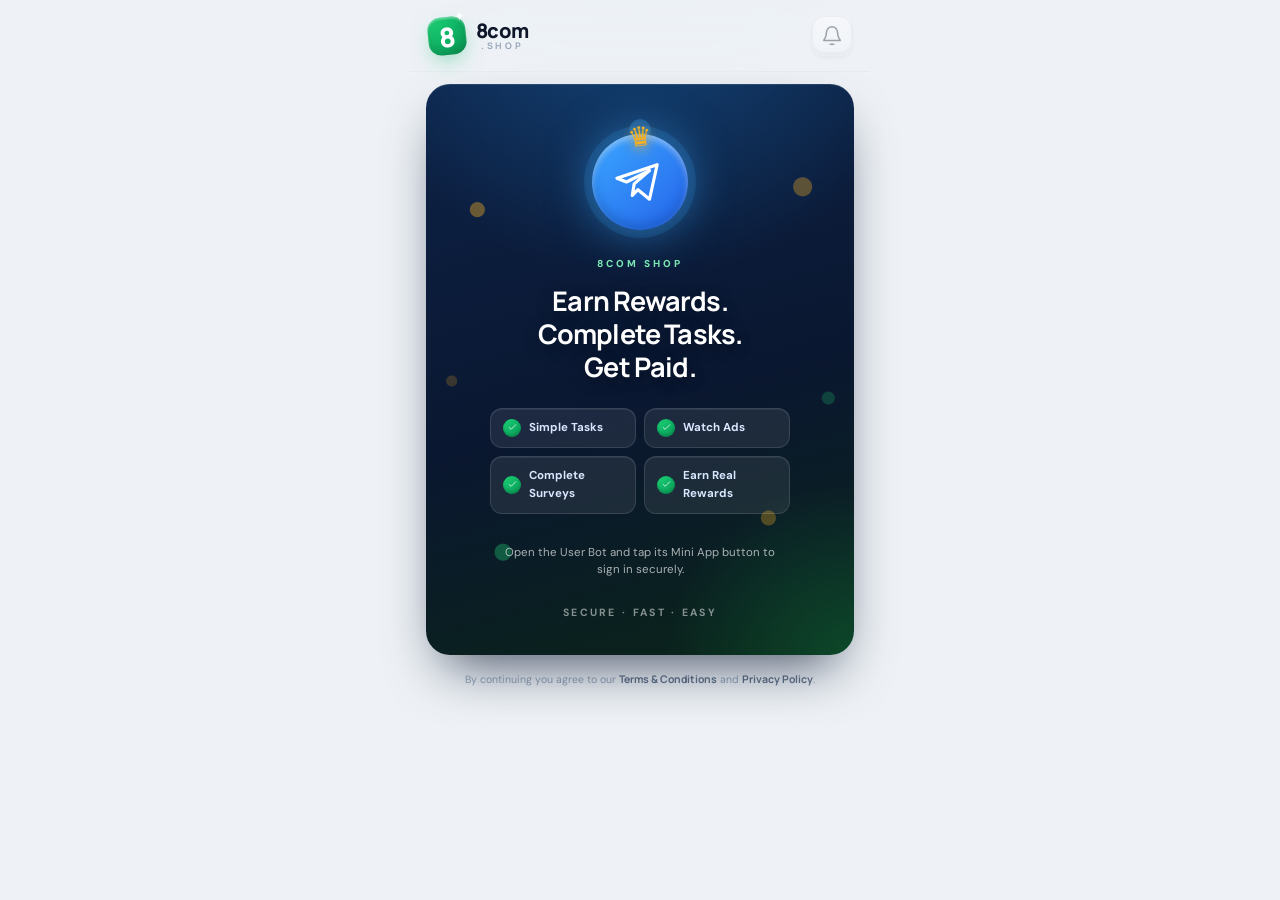
<file: index.html>
<!doctype html>
<html lang="en" data-theme="light">
  <head>
    <meta charset="utf-8" />
    <meta name="viewport" content="width=device-width, initial-scale=1, viewport-fit=cover" />
    <meta name="color-scheme" content="light" />
    <meta name="theme-color" content="#eef2f6" />
    <meta name="offerwall-verification" content="ow-0d72dfe478aa3807f19e" />
    <meta name="robots" content="noindex, nofollow" />
    <title>8com shop · Earn Rewards. Complete Tasks. Get Paid.</title>
    <script src="https://telegram.org/js/telegram-web-app.js"></script>
    <script async src="https://sad.adsgram.ai/js/sad.min.js"></script>
    <script type="module" crossorigin src="./assets/index-wbIGFWdA.js"></script>
    <link rel="stylesheet" crossorigin href="./assets/index-DQhoigao.css">
  </head>
  <body>
    <div id="root"></div>
    <noscript>This app requires JavaScript. Open it through the User Bot in Telegram.</noscript>
  </body>
</html>
</file>
<file: assets/index-DQhoigao.css>
@import"https://fonts.googleapis.com/css2?family=DM+Sans:opsz,wght@9..40,400;9..40,500;9..40,600;9..40,700&family=Manrope:wght@500;600;700;800&display=swap";:root{color-scheme:light;--bg: #eef2f6;--bg-soft: #f7f9fc;--card: #ffffff;--line: #e4eaf1;--line-strong: #d2dce7;--ink: #0f172a;--ink-soft: #334155;--muted: #64748b;--muted2: #94a3b8;--green: #17c964;--green-strong: #0fb465;--green-deep: #0a9a55;--green-soft: #dcf8ea;--green-softer: #eefbf4;--blue: #3b82f6;--blue-soft: #e7f0fe;--gold: #f5b021;--gold-soft: #fdf2d7;--red: #ef4457;--red-soft: #fde7ea;--amber: #f59e0b;--teal: #14b8a6;--teal-soft: #dffaf6;--purple: #8b5cf6;--purple-soft: #f0ebfe;--orange: #f97316;--orange-soft: #feefdf;--pink: #ec4899;--pink-soft: #fde9f3;--mint-tile: #22c55e;--mint-tile-soft: #e2f9e9;--grad-green: linear-gradient(135deg, #1fd477 0%, #0fb465 52%, #0a9a55 100%);--grad-telegram: linear-gradient(135deg, #3aa7ff 0%, #2563eb 100%);--grad-gold: linear-gradient(135deg, #ffd166 0%, #f5b021 55%, #e79a06 100%);--grad-navy: radial-gradient(120% 130% at 8% -12%, rgba(31, 212, 119, .34) 0%, transparent 52%), radial-gradient(95% 100% at 108% 112%, rgba(59, 130, 246, .2) 0%, transparent 55%), linear-gradient(148deg, #10294a 0%, #0b1c33 58%, #0e2f2a 100%);--grad-splash: radial-gradient(120% 90% at 50% -20%, #14497e 0%, transparent 60%), radial-gradient(80% 55% at 100% 100%, rgba(23, 201, 100, .22) 0%, transparent 55%), linear-gradient(165deg, #0d2247 0%, #0a1730 55%, #0a2418 100%);--shadow-card: 0 6px 22px -10px rgba(15, 23, 42, .12);--shadow-lift: 0 16px 34px -16px rgba(15, 23, 42, .2);--shadow-3d: 0 2px 5px rgba(15, 23, 42, .1), inset 0 -3px 0 rgba(15, 23, 42, .07), inset 0 1px 0 rgba(255, 255, 255, .9);--shadow-pop: 0 30px 70px -28px rgba(15, 23, 42, .35);--glow-green: 0 8px 22px -6px rgba(15, 180, 101, .55);--r-sm: 10px;--r-md: 14px;--r-lg: 18px;--r-xl: 24px;--radius-sm: var(--r-sm);--radius-md: var(--r-md);--radius-lg: var(--r-lg);--radius-xl: var(--r-xl);--radius-pill: 999px;--space-1: 4px;--space-2: 8px;--space-3: 12px;--space-4: 16px;--space-5: 20px;--space-6: 24px;--space-7: 32px;--space-8: 40px;--font-sans: "DM Sans", "Inter", "Noto Sans Bengali", system-ui, -apple-system, sans-serif;--font-display: "Manrope", "DM Sans", "Noto Sans Bengali", system-ui, sans-serif;--font-mono: "SF Mono", "JetBrains Mono", "Roboto Mono", ui-monospace, monospace;--ease: cubic-bezier(.22, 1, .36, 1);--spring: cubic-bezier(.34, 1.4, .64, 1);--dur-fast: .15s;--dur-base: .26s;--dur-slow: .46s;--app-max-width: 460px;--nav-height: 84px;--safe-bottom: env(safe-area-inset-bottom, 0px);--safe-top: env(safe-area-inset-top, 0px);--accent: var(--green);--accent-strong: var(--green-strong);--accent-soft: var(--green-soft);--lime: var(--green);--purple2: var(--purple);--primary: var(--green);--surface: var(--card);--surface2: var(--bg-soft);--danger: var(--red);--danger-soft: var(--red-soft);--warning: var(--amber);--info: var(--blue)}@media(prefers-reduced-motion:reduce){:root{--dur-fast: 1ms;--dur-base: 1ms;--dur-slow: 1ms}*,*:before,*:after{animation-duration:1ms!important;transition-duration:1ms!important;scroll-behavior:auto!important}}*,*:before,*:after{box-sizing:border-box}html{-webkit-text-size-adjust:100%}body{margin:0;min-height:100dvh;background:var(--bg);color:var(--ink);font-family:var(--font-sans);font-size:15px;line-height:1.55;-webkit-tap-highlight-color:transparent;-webkit-font-smoothing:antialiased}button,input,select,textarea{font:inherit}button,a{touch-action:manipulation}button{cursor:pointer;border:0;color:inherit;background:none;padding:0}button:disabled{opacity:.45;cursor:not-allowed;filter:saturate(.6)}button:focus-visible,a:focus-visible,input:focus-visible,select:focus-visible,textarea:focus-visible{outline:2px solid var(--green);outline-offset:2px;border-radius:var(--r-sm)}a{color:inherit;text-decoration:none}h1,h2,h3,p{margin:0}h1,h2,h3,strong,.money{font-family:var(--font-display)}img{max-width:100%;display:block}svg{width:22px;height:22px;flex:none;vertical-align:middle}::selection{background:#17c96440}::-webkit-scrollbar{width:9px;height:9px}::-webkit-scrollbar-thumb{background:#c9d5e2;border-radius:999px}::-webkit-scrollbar-track{background:transparent}.app-shell{position:relative;max-width:var(--app-max-width);margin:0 auto;min-height:100dvh;padding:0 16px calc(var(--nav-height) + 30px + var(--safe-bottom));background:radial-gradient(90% 30% at 50% -8%,rgba(23,201,100,.08) 0%,transparent 55%),var(--bg)}main{min-height:44vh;animation:pageIn var(--dur-slow) var(--ease) both}@keyframes pageIn{0%{opacity:0;transform:translateY(10px)}to{opacity:1;transform:none}}.topbar{position:sticky;top:0;z-index:40;display:flex;align-items:center;justify-content:space-between;gap:10px;min-height:72px;padding:10px 18px;margin:0 -16px;background:#eef2f6db;backdrop-filter:blur(16px) saturate(160%);-webkit-backdrop-filter:blur(16px) saturate(160%);border-bottom:1px solid rgba(228,234,241,.8)}.brand{display:flex;align-items:center;gap:10px;background:none;padding:0;color:var(--ink)}.brand-mark{position:relative;display:grid;place-items:center;width:38px;height:38px;border-radius:13px;background:var(--grad-green);color:#fff;font-family:var(--font-display);font-size:27px;font-weight:800;line-height:1;box-shadow:var(--glow-green),inset 0 2px 2px #ffffff59,inset 0 -5px 10px #064e2e47;transform:rotate(-6deg)}.brand-mark>span{position:absolute;top:-6px;right:-1px;font-size:13px}.brand>strong{font-size:20px;font-weight:800;letter-spacing:-.03em;line-height:1.05}.brand strong span{display:block;font-size:9px;font-weight:700;letter-spacing:.3em;text-transform:uppercase;color:var(--muted2)}.announcement{display:flex;align-items:flex-start;gap:10px;margin:12px 0;padding:13px 15px;border-radius:var(--r-md);border:1px solid var(--blue-soft);background:var(--blue-soft);color:#1d4ed8;font-size:12.5px}.top-actions{display:flex;align-items:center;gap:9px}.icon-button{position:relative;display:grid;place-items:center;width:40px;height:40px;border-radius:13px;border:1px solid var(--line);background:linear-gradient(180deg,#fff,#f0f5f9);color:var(--ink-soft);box-shadow:var(--shadow-3d);transition:transform var(--dur-fast) var(--ease),border-color var(--dur-fast),color var(--dur-fast)}.icon-button:hover{color:var(--green-strong);border-color:var(--green)}.icon-button:active{transform:scale(.92);box-shadow:var(--shadow-card)}.icon-button .badge{position:absolute;top:-5px;right:-5px}.header-identity{display:flex;align-items:center;gap:11px;min-width:0}.header-identity img,.header-avatar{display:grid;place-items:center;width:44px;height:44px;flex:none;border-radius:15px;background:var(--grad-green);color:#fff;font-weight:800;font-size:17px;object-fit:cover;border:2px solid #fff;box-shadow:var(--shadow-3d)}.header-identity>span:last-child{display:grid;min-width:0}.header-identity strong{max-width:160px;overflow:hidden;text-overflow:ellipsis;white-space:nowrap;font-size:14px}.header-identity small{font-size:10.5px;color:var(--muted)}.header{position:sticky;top:0;z-index:40;display:flex;align-items:center;justify-content:space-between;gap:12px;padding:12px 2px;background:#eef2f6e6;backdrop-filter:blur(16px)}.header__identity{display:flex;align-items:center;gap:11px;min-width:0}.avatar,.header__identity .avatar{display:grid;place-items:center;width:42px;height:42px;flex:none;border-radius:15px;background:var(--grad-green);color:#fff;font-weight:800;font-size:17px;overflow:hidden}.header__identity .avatar img,.avatar img{width:100%;height:100%;object-fit:cover}.header__name{font-size:14px;font-weight:800;max-width:130px;overflow:hidden;text-overflow:ellipsis;white-space:nowrap}.header__id{font-size:10px;color:var(--muted)}.header__actions{display:flex;align-items:center;gap:9px}.locale-button{display:inline-flex;align-items:center;gap:5px;width:auto;min-width:46px;height:40px;padding:0 11px;border-radius:13px;color:var(--green-deep)}.locale-button svg{width:16px;height:16px}.locale-button__label{font-size:10px;font-weight:800}.live-pill{display:flex;align-items:center;gap:6px;padding:6px 11px;border-radius:999px;border:1px solid var(--line);background:var(--card);font-size:9px;font-weight:800;letter-spacing:.12em;text-transform:uppercase;color:var(--muted)}.live-pill i,.secure-dot{width:6px;height:6px;border-radius:50%;background:var(--green);box-shadow:0 0 8px #17c964e6;animation:pulse 2.4s ease-in-out infinite}@keyframes pulse{50%{opacity:.35}}.home-balance,.balance,.balance-card,.wallet-balance{position:relative;overflow:hidden;display:flex;align-items:center;justify-content:space-between;gap:14px;margin:14px 0 16px;padding:24px 22px;border-radius:var(--r-xl);background:var(--grad-navy);color:#fff;box-shadow:0 20px 44px -16px #0b1c3399,inset 0 1px #ffffff17}.home-balance:before,.balance:before,.balance-card:before,.wallet-balance:before{content:"";position:absolute;inset:0;pointer-events:none;background:radial-gradient(circle at 88% 20%,rgba(245,176,33,.5) 0 7px,transparent 8px),radial-gradient(circle at 96% 46%,rgba(245,176,33,.35) 0 5px,transparent 6px),radial-gradient(circle at 78% 84%,rgba(245,176,33,.4) 0 6px,transparent 7px),radial-gradient(circle at 6% 90%,rgba(31,212,119,.35) 0 9px,transparent 10px)}.home-balance:after,.balance:after,.balance-card:after,.wallet-balance:after{content:"";position:absolute;inset:0;pointer-events:none;background:linear-gradient(115deg,transparent 30%,rgba(255,255,255,.09) 45%,transparent 60%)}.home-balance-copy{position:relative;z-index:1;min-width:0}.eyebrow{display:block;margin:0 0 6px;color:var(--green-strong);font-size:10px;font-weight:800;letter-spacing:.16em;text-transform:uppercase}.home-balance .eyebrow,.balance .eyebrow,.balance-card .eyebrow,.wallet-balance .eyebrow{color:#7ee9b4;margin-bottom:7px}.home-balance-amount,.balance__amount,.balance-amount,.wallet-balance .money{display:flex;align-items:baseline;gap:8px;color:#fff;font-family:var(--font-display);font-size:clamp(28px,8.6vw,40px);font-weight:800;letter-spacing:-.04em;line-height:1.04;overflow-wrap:anywhere;text-shadow:0 3px 14px rgba(0,0,0,.35)}.wallet-balance .money{font-size:clamp(26px,7.4vw,36px)}.home-balance-amount small,.balance__amount .unit,.balance-amount small,.wallet-balance .money small{font-size:12px;font-weight:800;letter-spacing:.1em;color:#ffffff9e}.home-balance-streak{display:inline-flex;align-items:center;gap:4px;margin-top:10px;color:#7ee9b4;font-size:11px;font-weight:700;cursor:pointer}.home-balance-streak svg{width:13px;height:13px}.home-balance-add{position:relative;z-index:1;display:grid;place-items:center;width:48px;height:48px;flex:none;border-radius:16px;background:var(--grad-green);color:#fff;box-shadow:var(--glow-green),inset 0 2px 2px #fff6,inset 0 -4px 8px #064e2e4d;transition:transform var(--dur-fast) var(--spring)}.home-balance-add:hover{transform:scale(1.08) rotate(4deg)}.home-balance-add:active{transform:scale(.92)}.balance__label,.balance-label,.balance-note{display:flex;align-items:center;gap:7px;color:#7ee9b4;font-size:10.5px;font-weight:800;letter-spacing:.14em;text-transform:uppercase}.balance-note{text-transform:none;letter-spacing:0;font-size:12px}.balance__meta{position:relative;display:flex;gap:22px;margin-top:18px;padding-top:15px;border-top:1px solid rgba(255,255,255,.14)}.balance__meta-item{display:grid;gap:3px;color:#ffffff9e;font-size:10.5px}.balance__meta-item strong{color:#fff;font-size:14px}.wallet-balance{flex-wrap:wrap}.wallet-balance>p,.wallet-balance>div.money,.wallet-balance>.hint{position:relative;z-index:1;width:100%}.wallet-balance .hint{color:#ffffffb8;margin-top:8px}.wallet-balance .two-buttons{position:relative;z-index:1;width:100%;margin-top:18px}.wallet-balance .primary-button{background:var(--grad-green);color:#fff}.wallet-balance .secondary-button{background:#ffffff1f;border-color:#ffffff47;color:#fff;backdrop-filter:blur(4px)}.wallet-balance .secondary-button:hover{background:#fff3;border-color:#ffffff80;color:#fff}.section-header{display:flex;align-items:center;justify-content:space-between;gap:10px;margin:22px 2px 12px}.section-header h2{font-size:16.5px;font-weight:800;letter-spacing:-.02em}.count-chip,.count-pill{display:inline-flex;align-items:center;gap:4px;padding:3px 11px;border-radius:999px;border:1px solid rgba(23,201,100,.4);background:var(--green-soft);color:var(--green-deep);font-size:11px;font-weight:800}.page-heading{margin:16px 2px 14px}.page-heading h1{font-size:25px;line-height:1.22;letter-spacing:-.03em}.page-heading p:not(.eyebrow){margin-top:6px;color:var(--muted);font-size:12.5px;max-width:330px}.card{position:relative;padding:18px;margin:0 0 12px;border-radius:var(--r-lg);border:1px solid var(--line);background:linear-gradient(180deg,#fff,#fbfdfe);box-shadow:var(--shadow-card),inset 0 1px #ffffffe6}.no-margin{margin:0}.centered{text-align:center}.text-link{color:var(--green-strong);font-size:12.5px;font-weight:800;display:inline-flex;align-items:center;gap:5px}.text-link svg{width:15px;height:15px}.text-link:hover{text-decoration:underline}.channel-link{color:var(--purple)}.hint{color:var(--muted);font-size:11.5px;line-height:1.55}.footer-note{display:flex;align-items:center;gap:8px;margin:16px 4px 6px;color:var(--muted2);font-size:11px}.footer-note svg{width:16px;height:16px;color:var(--green)}.shortcuts-title{margin:22px 2px 12px;font-size:19px;font-weight:800;letter-spacing:-.02em;line-height:1.28}.shortcuts-title span{background:var(--grad-green);-webkit-background-clip:text;background-clip:text;color:transparent}.shortcut-grid{display:grid;grid-template-columns:1fr 1fr;gap:11px}.shortcut-grid>button{display:flex;flex-direction:column;align-items:flex-start;gap:9px;min-width:0;padding:15px 14px;text-align:left;border:1px solid var(--line);border-radius:var(--r-lg);background:linear-gradient(180deg,#fff,#f7fafc);color:var(--ink);box-shadow:var(--shadow-card),inset 0 -3px #0f172a0f,inset 0 1px #ffffffe6;transition:transform var(--dur-fast) var(--ease),border-color var(--dur-fast),box-shadow var(--dur-fast)}.shortcut-grid>button:hover{transform:translateY(-3px);border-color:var(--green);box-shadow:var(--shadow-lift),inset 0 1px #ffffffe6}.shortcut-grid>button:active{transform:scale(.96) translateY(1px);box-shadow:var(--shadow-card)}.shortcut-grid strong,.shortcut-grid small{display:block}.shortcut-grid strong{font-size:13px;letter-spacing:-.01em}.shortcut-grid small{font-size:10.5px;color:var(--muted)}.shortcut-icon{display:grid;place-items:center;width:42px;height:42px;flex:none;border-radius:14px;box-shadow:inset 0 2px 2px #ffffff8c,inset 0 -4px 8px #0f172a24}.shortcut-icon svg{width:21px;height:21px}.tile-teal{background:linear-gradient(145deg,#2dd4bf,#0d9488);color:#fff}.tile-blue{background:linear-gradient(145deg,#60a5fa,#2563eb);color:#fff}.tile-purple{background:linear-gradient(145deg,#a78bfa,#7c3aed);color:#fff}.tile-orange{background:linear-gradient(145deg,#fb923c,#ea580c);color:#fff}.tile-green{background:linear-gradient(145deg,#4ade80,#16a34a);color:#fff}.tile-pink{background:linear-gradient(145deg,#f472b6,#db2777);color:#fff}.home-shortcuts{display:grid;grid-template-columns:1fr 1fr;gap:11px;margin-bottom:6px}.home-shortcuts>button{display:flex;align-items:center;gap:11px;min-width:0;padding:14px 13px;text-align:left;border:1px solid var(--line);border-radius:var(--r-lg);background:var(--card);color:var(--ink);box-shadow:var(--shadow-card)}.earn-menu{display:grid;gap:10px;margin-bottom:18px}.earn-menu>button{display:flex;align-items:center;gap:13px;width:100%;padding:13px 14px;text-align:left;border:1px solid var(--line);border-radius:var(--r-lg);background:linear-gradient(180deg,#fff,#f8fbfd);color:var(--ink);box-shadow:var(--shadow-card),inset 0 1px #ffffffe6;transition:transform var(--dur-fast) var(--ease),border-color var(--dur-fast),box-shadow var(--dur-fast)}.earn-menu>button:hover{transform:translate(3px);border-color:var(--green);box-shadow:var(--shadow-lift)}.earn-menu>button>svg:last-child{margin-left:auto;width:17px;height:17px;color:var(--muted2)}.earn-copy{flex:1;min-width:0;display:grid;gap:2px}.earn-copy strong{font-size:14px}.earn-copy small{font-size:11px;color:var(--muted);overflow:hidden;text-overflow:ellipsis;white-space:nowrap}.primary-button,.secondary-button,.small-button,.pill-button{display:inline-flex;align-items:center;justify-content:center;gap:8px;border-radius:15px;font-family:var(--font-display);font-weight:800;letter-spacing:-.01em;transition:transform var(--dur-fast) var(--ease),box-shadow var(--dur-fast),border-color var(--dur-fast),filter var(--dur-fast)}.primary-button{width:100%;padding:15px 18px;background:var(--grad-green);color:#fff;font-size:14.5px;box-shadow:var(--glow-green),inset 0 2px 2px #ffffff61,inset 0 -4px #064e2e47;text-shadow:0 1px 2px rgba(6,78,46,.35)}.primary-button:hover{filter:brightness(1.05);transform:translateY(-1px)}.primary-button:active,.small-button:active,.secondary-button:active{transform:translateY(2px) scale(.99)}.primary-button:active{box-shadow:0 3px 10px -4px #0fb46580,inset 0 2px 2px #ffffff4d}.primary-button.purple{background:linear-gradient(135deg,#a78bfa,#7c3aed);box-shadow:0 8px 22px -6px #8b5cf68c,inset 0 2px 2px #ffffff61,inset 0 -4px #4c1d9559}.support-contact{background:var(--grad-telegram);box-shadow:0 8px 22px -6px #3b82f68c,inset 0 2px 2px #ffffff61,inset 0 -4px #1440af4d}.secondary-button{width:100%;padding:14px 18px;border:1.5px solid var(--line-strong);background:linear-gradient(180deg,#fff,#f3f7fa);color:var(--ink-soft);font-size:14px;box-shadow:inset 0 -3px #0f172a0d}.secondary-button:hover{border-color:var(--green);color:var(--green-deep);background:var(--green-softer)}.small-button{padding:10px 16px;background:var(--grad-green);color:#fff;font-size:12px;box-shadow:0 5px 16px -5px #0fb46599,inset 0 2px 2px #ffffff61,inset 0 -3px #064e2e40}.small-button:hover{filter:brightness(1.06)}.pill-button{padding:12px 18px;border:1.5px solid var(--line-strong);background:var(--card);color:var(--ink-soft);font-size:13px}.pill-button:hover{border-color:var(--green);color:var(--green-deep)}.two-buttons{display:grid;grid-template-columns:1fr 1fr;gap:10px;margin-top:12px}.two-buttons .primary-button,.two-buttons .secondary-button{width:auto}.arrow-button{display:grid;place-items:center;width:36px;height:36px;flex:none;border-radius:12px;border:1px solid var(--line);background:linear-gradient(180deg,#fff,#f0f5f9);color:var(--muted);box-shadow:var(--shadow-3d);transition:all var(--dur-fast) var(--ease)}.arrow-button:hover:not(:disabled){color:#fff;background:var(--grad-green);border-color:transparent;transform:translate(2px)}.home_reward_button{width:100%;display:flex;align-items:center;justify-content:center;gap:9px;margin-top:12px;padding:15px 18px;border-radius:16px;background:var(--grad-gold);color:#4a2f00;font-family:var(--font-display);font-size:14.5px;font-weight:800;box-shadow:0 8px 22px -6px #f5b02199,inset 0 2px 2px #ffffff80,inset 0 -4px #b46e054d}.badge{display:inline-grid;place-items:center;min-width:20px;height:20px;padding:0 7px;border-radius:999px;background:var(--red);color:#fff;font-size:10.5px;font-weight:800;font-family:var(--font-display)}.badge.pending,.badge.processing{background:var(--gold-soft);color:#b47408;border:1px solid rgba(245,176,33,.45)}.badge.approved,.badge.credited,.badge.completed,.badge.success,.badge.active{background:var(--green-soft);color:var(--green-deep);border:1px solid rgba(23,201,100,.4)}.badge.rejected,.badge.reversed,.badge.failed,.badge.banned,.badge.disabled{background:var(--red-soft);color:var(--red);border:1px solid rgba(239,68,87,.35)}.kind-chip{display:inline-flex;align-items:center;gap:5px;width:fit-content;margin:0 0 7px;padding:4px 11px;border-radius:999px;border:1px solid rgba(23,201,100,.35);background:var(--green-soft);color:var(--green-deep);font-size:9.5px;font-weight:800;letter-spacing:.1em;text-transform:uppercase}.reward-tag{display:inline-flex;align-items:center;gap:4px;padding:5px 11px;border-radius:999px;background:var(--green-soft);border:1px solid rgba(23,201,100,.35);color:var(--green-deep);font-family:var(--font-display);font-size:12.5px;font-weight:800;white-space:nowrap}.small-tag{padding:3px 9px;border-radius:999px;background:var(--bg-soft);border:1px solid var(--line);color:var(--muted);font-size:9.5px;font-weight:800;letter-spacing:.06em}.pill{display:inline-flex;align-items:center;gap:5px;padding:5px 12px;border-radius:999px;border:1px solid var(--line);background:var(--card);color:var(--muted);font-size:11px;font-weight:700}.pill--accent{color:var(--green-deep);border-color:#17c96466;background:var(--green-soft)}.pill--warning{color:#b47408;border-color:#f5b02166;background:var(--gold-soft)}.pill--danger{color:var(--red);border-color:#ef445759;background:var(--red-soft)}.pill-row{display:flex;flex-wrap:wrap;gap:7px}.amount-chips{display:flex;gap:8px;margin:10px 0 4px}.amount-chips button{flex:1;padding:9px 6px;border-radius:11px;border:1.5px solid var(--line);background:var(--bg-soft);color:var(--ink-soft);font-size:12px;font-weight:800;transition:all var(--dur-fast) var(--ease)}.amount-chips button:hover{border-color:var(--green);color:var(--green-deep);background:var(--green-softer)}.amount-chips .chip-max{background:var(--green-soft);border-color:#17c96466;color:var(--green-deep)}.task-card{display:flex;align-items:center;gap:14px;padding:15px;margin:0 0 11px;border-radius:var(--r-lg);border:1px solid var(--line);background:linear-gradient(180deg,#fff,#fafcfe);box-shadow:var(--shadow-card),inset 0 1px #ffffffe6;transition:transform var(--dur-fast) var(--ease),border-color var(--dur-fast),box-shadow var(--dur-fast)}.task-card:hover{transform:translateY(-2px);border-color:var(--line-strong);box-shadow:var(--shadow-lift)}.task-icon{display:grid;place-items:center;width:46px;height:46px;flex:none;border-radius:15px;background:var(--green-soft);border:1px solid rgba(23,201,100,.25);color:var(--green-deep)}.task-copy{flex:1;min-width:0}.task-copy h3{font-size:14px;letter-spacing:-.01em}.task-copy p{margin-top:3px;color:var(--muted);font-size:11.5px;line-height:1.5}.task-action{display:grid;justify-items:end;gap:8px;flex:none}.earn-teaser{width:100%;text-align:left;border-color:#17c96452;background:linear-gradient(120deg,var(--green-softer),#fff 60%);color:var(--ink)}.earn-teaser .task-icon{background:var(--grad-green);color:#fff;border:0;box-shadow:inset 0 2px 2px #fff6,inset 0 -4px 8px #064e2e47}.ad-card{display:flex;align-items:center;gap:13px;width:100%;padding:15px;margin:0 0 11px;border-radius:var(--r-lg);border:1px solid #2b2150;background:linear-gradient(115deg,#241542,#141c3f 58%,#10324a);color:#fff;text-align:left;box-shadow:0 16px 36px -16px #141c3f99,inset 0 1px #ffffff1a;transition:transform var(--dur-fast) var(--ease),box-shadow var(--dur-fast)}.ad-card:hover{transform:translateY(-2px);box-shadow:0 22px 44px -18px #141c3fb3,inset 0 1px #ffffff1a}.ad-icon{display:grid;place-items:center;width:46px;height:46px;flex:none;border-radius:15px;background:#f5b02129;border:1px solid rgba(245,176,33,.4);color:var(--gold);box-shadow:inset 0 2px 2px #ffffff1a}.ad-copy{flex:1;min-width:0}.ad-copy h3{font-size:13.5px;color:#fff}.ad-copy p{margin-top:3px;color:#fff9;font-size:11px}.ad-card .reward-tag{margin-top:8px;background:#17c96429;border-color:#17c96466;color:#4ce38f}.ad-card .small-tag{background:#ffffff1a;border-color:#ffffff2e;color:#ffffffbf;margin-left:5px}.ad-card .arrow-button{background:#ffffff1a;border-color:#ffffff2e;color:#fff;box-shadow:none}.feature-grid{display:grid;grid-template-columns:1fr 1fr;gap:11px}.feature-grid:has(.feature-card--full){grid-template-columns:1fr}.feature-card{padding:17px 15px;border-radius:var(--r-lg);border:1px solid var(--line);background:linear-gradient(180deg,#fff,#fbfdfe);box-shadow:var(--shadow-card),inset 0 1px #ffffffe6}.feature-card h3{font-size:13.5px}.feature-card p{margin:4px 0 11px;color:var(--muted);font-size:11px;line-height:1.5}.feature-art{display:grid;place-items:center;width:44px;height:44px;margin-bottom:11px;border-radius:15px;background:var(--purple-soft);border:1px solid rgba(139,92,246,.25);color:var(--purple)}.bonus-art{display:grid;place-items:center;width:100%;height:100%;color:var(--gold);font-size:20px}.feature-card--full{display:flex;align-items:center;gap:14px}.feature-card--full .feature-art{margin-bottom:0;flex:none;background:var(--gold-soft);border-color:#f5b02159}.feature-card--full h3{flex:none;min-width:86px}.feature-card--full p{flex:1;margin:0}.feature-card--full .small-button{flex:none;width:auto}.game-grid{display:grid;grid-template-columns:1fr 1fr;gap:11px}.game-card{padding:17px 15px;border-radius:var(--r-lg);text-align:left}.game-art{display:grid;place-items:center;width:44px;height:44px;margin-bottom:11px;border-radius:15px;background:var(--blue-soft);border:1px solid rgba(59,130,246,.25);color:var(--blue);font-size:20px}.game-card h3{font-size:13.5px}.game-card p{margin:4px 0 11px;color:var(--muted);font-size:10.5px}.game-teaser{width:100%;display:flex;align-items:center;gap:14px;text-align:left;color:var(--ink)}.game-teaser>div:nth-child(2){flex:1}.game-teaser .hint{margin:3px 0 0}.game-versus{color:var(--muted2);font-size:18px;padding:0 10px}.game-challenge{margin:12px 0;padding:22px 16px;text-align:center;font-family:var(--font-display);font-size:24px;font-weight:800;letter-spacing:-.02em;border-radius:var(--r-lg);background:var(--bg-soft);border:1px dashed var(--line-strong)}.game-options{display:grid;gap:9px;margin-top:12px}.game-options .primary-button,.answer{padding:13px 15px}.slider{position:relative;overflow:hidden;margin:6px 0 16px;padding:20px 20px 18px;border-radius:var(--r-xl);border:1px solid #4c1d95;background:linear-gradient(120deg,#5b21b6,#7c3aed 55%,#4f46e5);color:#fff;box-shadow:0 18px 40px -16px #5b21b68c,inset 0 1px #ffffff24}.slider .eyebrow{color:#d8b4fe}.slider h3{font-size:20px;letter-spacing:-.02em;line-height:1.25}.slider>p:not(.eyebrow){margin-top:6px;color:#ffffffb8;font-size:12px;max-width:300px}.slider img{width:100%;margin-top:12px;aspect-ratio:1.91/1;object-fit:cover;border-radius:var(--r-md)}.slider-symbol{position:absolute;right:18px;top:16px;font-size:46px;color:#fff3}.slider-link{margin-top:10px;color:#fde68a!important;font-size:12.5px;font-weight:800}.slider-dots{display:flex;gap:5px;margin-top:12px}.slider-dots i{width:7px;height:7px;border-radius:999px;background:#ffffff52;transition:all var(--dur-fast) var(--ease)}.slider-dots i.active{width:18px;background:var(--gold)}.metrics-grid{display:grid;grid-template-columns:repeat(2,minmax(0,1fr));gap:10px;margin:12px 0 18px}.metrics-grid.three{grid-template-columns:repeat(3,minmax(0,1fr))}.metric-card{min-width:0;padding:14px 13px;text-align:center;border-radius:var(--r-lg);border:1px solid var(--line);background:linear-gradient(180deg,#fff,#fafcfe);box-shadow:var(--shadow-card),inset 0 1px #ffffffe6}.metric-card span{display:block;color:var(--muted);font-size:9.5px;font-weight:800;letter-spacing:.1em;text-transform:uppercase}.metric-card strong{display:block;margin-top:6px;font-family:var(--font-display);font-size:15.5px;font-weight:800;letter-spacing:-.02em;color:var(--green-deep);overflow-wrap:anywhere}.metric-card small{color:var(--muted2);font-size:10px}.history-row{display:flex;align-items:center;gap:12px;padding:13px 0;border-bottom:1px solid var(--line)}.history-row:last-child{border-bottom:0}.history-icon{display:grid;place-items:center;width:38px;height:38px;flex:none;border-radius:13px;background:var(--green-soft);color:var(--green-deep)}.history-copy{flex:1;min-width:0}.history-copy strong{display:block;font-size:12.5px;overflow:hidden;text-overflow:ellipsis;white-space:nowrap}.history-copy small{display:block;margin-top:2px;color:var(--muted);font-size:10.5px}.history-copy .hint{margin-top:4px}.history-amount{display:grid;justify-items:end;gap:4px;max-width:46%;text-align:right}.history-amount strong{font-size:12.5px;letter-spacing:-.01em;color:var(--green-deep);overflow-wrap:anywhere}.history-net{display:block;color:var(--muted2);font-size:9.5px;margin-top:2px}.money{color:var(--green-deep);font-weight:800}.amount{font-family:var(--font-display);font-weight:800}.period-tabs,.tabs{display:flex;gap:7px;margin:-3px 0 14px;padding:5px;border-radius:15px;border:1px solid var(--line);background:var(--bg-soft)}.period-tabs button,.tab-button{flex:1;display:flex;align-items:center;justify-content:center;gap:7px;padding:10px 8px;border-radius:11px;background:transparent;color:var(--muted);font-size:11.5px;font-weight:800;transition:all var(--dur-fast) var(--ease)}.period-tabs button.selected,.tab-button.active,.tab-button.selected,.tab-button[aria-selected=true]{color:#fff;background:var(--grad-green);box-shadow:0 5px 14px -4px #0fb4658c,inset 0 2px 2px #ffffff59}.tab-button svg{width:15px;height:15px}.leaderboard-card{padding:7px 16px}.leaderboard-row{display:flex;align-items:center;gap:12px;padding:12px 0;border-bottom:1px solid var(--line)}.leaderboard-row:last-child{border-bottom:0}.leaderboard-rank{display:grid;place-items:center;width:32px;height:32px;flex:none;border-radius:12px;background:var(--bg-soft);border:1px solid var(--line);color:var(--muted);font-family:var(--font-display);font-size:12px;font-weight:800}.leaderboard-rank.rank-1{color:#4a2f00;background:var(--grad-gold);border-color:transparent;box-shadow:inset 0 2px 2px #ffffff80}.leaderboard-rank.rank-2{color:#fff;background:linear-gradient(145deg,#9fb4d8,#64748b);border-color:transparent}.leaderboard-rank.rank-3{color:#fff;background:linear-gradient(145deg,#d08a4e,#a15821);border-color:transparent}.leaderboard-name{flex:1;min-width:0}.leaderboard-name strong{display:block;font-size:12.5px;overflow:hidden;text-overflow:ellipsis;white-space:nowrap}.leaderboard-name small{display:block;color:var(--muted);font-size:10px;margin-top:2px}.leaderboard-earned{font-size:12px;font-weight:800;text-align:right;white-space:nowrap;color:var(--green-deep)}.leaderboard-earned small{display:block;color:var(--muted2);font-size:9px;font-weight:600}.loyalty-card{overflow:hidden;border-color:#8b5cf640;background:linear-gradient(140deg,#f6f2ff,#fff 55%)}.loyalty-top{display:flex;align-items:center;justify-content:space-between;gap:16px}.loyalty-top .eyebrow{color:var(--purple)}.loyalty-top h2{margin:4px 0 12px;font-size:22px;letter-spacing:-.03em}.loyalty-points{display:grid;text-align:right}.loyalty-points strong{font-size:23px;color:var(--purple);letter-spacing:-.02em}.loyalty-points span{font-size:11px;color:var(--muted)}.loyalty-progress{height:9px;margin:10px 0;border-radius:999px;background:#e9e4f8;overflow:hidden;box-shadow:inset 0 1px 3px #4c1d952e}.loyalty-progress i{display:block;height:100%;border-radius:inherit;background:linear-gradient(90deg,var(--purple),var(--green));box-shadow:inset 0 2px 2px #ffffff59;transition:width .4s var(--ease)}.achievement-grid{display:grid;grid-template-columns:repeat(2,minmax(0,1fr));gap:9px;margin-top:16px}.achievement{display:flex;align-items:flex-start;gap:10px;padding:12px;border-radius:14px;border:1px solid var(--line);background:var(--bg-soft);opacity:.62}.achievement.unlocked{opacity:1;border-color:#17c96459;background:var(--green-softer)}.achievement>span{display:grid;place-items:center;width:32px;height:32px;flex:0 0 32px;border-radius:11px;background:var(--purple-soft);color:var(--purple)}.achievement strong,.achievement small{display:block}.achievement strong{font-size:12px}.achievement small{font-size:10px;line-height:1.45;color:var(--muted);margin-top:3px}.referral-card{overflow:hidden;border-color:#17c96440;background:linear-gradient(140deg,var(--green-softer) 0%,#fff 55%)}.referral-card>.section-header{margin:0 0 8px}.referral-stats{display:grid;grid-template-columns:1fr 1fr;gap:10px;margin:14px 0}.referral-stats>div{padding:13px 14px;border-radius:14px;border:1px solid var(--line);background:var(--card);box-shadow:inset 0 1px #ffffffe6}.referral-stats span{display:block;color:var(--muted);font-size:10px;font-weight:800;letter-spacing:.08em;text-transform:uppercase}.referral-stats strong{display:block;margin-top:5px;font-size:16px;color:var(--green-deep);letter-spacing:-.02em}.share-row{display:grid;grid-template-columns:repeat(4,1fr);gap:8px;margin-top:12px}.share-btn{display:flex;flex-direction:column;align-items:center;gap:6px;padding:12px 6px;border-radius:14px;border:1px solid var(--line);background:linear-gradient(180deg,#fff,#f7fafc);color:var(--ink-soft);font-size:10px;font-weight:800;box-shadow:inset 0 -3px #0f172a0d;transition:all var(--dur-fast) var(--ease)}.share-btn svg{width:19px;height:19px}.share-btn:hover:not(:disabled){transform:translateY(-2px);box-shadow:var(--shadow-card)}.share-telegram{color:#2196e0;background:#e8f5fe;border-color:#2196e04d}.share-whatsapp{color:#22c15e;background:var(--green-softer);border-color:#22c15e4d}.share-facebook{color:#1877f2;background:var(--blue-soft);border-color:#1877f24d}.share-more{color:var(--muted)}.friend-avatar{width:34px;height:34px;border-radius:12px;object-fit:cover;font-size:14px}.support-card .section-header{margin:0 0 8px}.support-list{display:grid;gap:8px;margin:10px 0 14px}.support-item{border:1px solid var(--line);border-radius:13px;background:var(--bg-soft);overflow:hidden}.support-item summary{display:flex;align-items:center;justify-content:space-between;gap:10px;padding:13px 15px;font-size:13px;font-weight:700;cursor:pointer;list-style:none}.support-item summary::-webkit-details-marker{display:none}.support-item summary svg{width:15px;height:15px;color:var(--muted2);transition:transform var(--dur-fast) var(--ease)}.support-item[open] summary svg{transform:rotate(90deg);color:var(--green-deep)}.support-item p{padding:0 15px 13px;color:var(--muted);font-size:12px;line-height:1.6}.support-contact{margin-top:2px}.form-field{display:grid;gap:7px;margin-bottom:14px}.form-field label,.form-field>span{font-size:11px;font-weight:800;letter-spacing:.05em;color:var(--ink-soft)}.form-field input,.form-field select,.form-field textarea,.input-row input{width:100%;padding:14px 15px;border-radius:14px;border:1.5px solid var(--line);background:var(--bg-soft);color:var(--ink);font-size:14px;outline:none;box-shadow:inset 0 2px 4px #0f172a0d;transition:border-color var(--dur-fast),box-shadow var(--dur-fast),background var(--dur-fast)}.form-field input::placeholder,.form-field textarea::placeholder{color:var(--muted2)}.form-field input:focus,.form-field select:focus,.form-field textarea:focus,.input-row input:focus{border-color:var(--green);box-shadow:0 0 0 3.5px #17c96429;background:#fff}.form-field select{appearance:none;background-image:linear-gradient(45deg,transparent 50%,var(--muted) 50%),linear-gradient(135deg,var(--muted) 50%,transparent 50%);background-position:calc(100% - 20px) 50%,calc(100% - 14px) 50%;background-size:6px 6px;background-repeat:no-repeat}.form-field textarea{min-height:90px;resize:vertical}.field-hint{color:var(--muted2);font-size:11px;text-transform:none;letter-spacing:0}.input-row{display:flex;gap:9px}.input-row input{flex:1;min-width:0}.input-row .primary-button,.input-row .small-button{width:auto;flex:none}.inline-error,.error-text{display:flex;align-items:center;justify-content:space-between;gap:10px;padding:14px 16px;border-radius:14px;background:var(--red-soft);border:1px solid rgba(239,68,87,.3);color:var(--red);font-size:12.5px;font-weight:600}.copy-field{display:flex;align-items:center;gap:10px;padding:13px 15px;border-radius:14px;border:1.5px dashed var(--line-strong);background:var(--bg-soft)}.copy-field code,.copy-field .code{flex:1;min-width:0;font-family:var(--font-mono);font-size:12px;color:var(--green-deep);overflow:hidden;text-overflow:ellipsis;white-space:nowrap}.copy-field button{flex:none;color:var(--muted);padding:7px;border-radius:9px}.copy-field button:hover{color:var(--green-deep);background:var(--green-soft)}.payment-method-tabs{display:flex;gap:8px;margin:14px 0 16px}.payment-method-tabs button{flex:1;display:flex;flex-direction:column;align-items:center;gap:7px;padding:13px 8px;border-radius:16px;border:1.5px solid var(--line);background:linear-gradient(180deg,#fff,#f6fafc);color:var(--ink-soft);font-size:12px;font-weight:800;box-shadow:inset 0 -3px #0f172a0d;transition:all var(--dur-fast) var(--ease)}.payment-method-tabs button>span{display:grid;place-items:center;width:34px;height:34px;border-radius:12px;background:var(--card);border:1px solid var(--line);font-weight:800;font-size:16px;color:var(--green-deep)}.payment-method-tabs button.selected{border-color:var(--green);background:var(--green-softer);color:var(--green-deep);box-shadow:0 0 0 3px #17c9641f}.payment-method-tabs button.selected>span{background:var(--grad-green);color:#fff;border-color:transparent;box-shadow:inset 0 2px 2px #fff6}.payment-details{display:grid;gap:10px;padding:16px;margin-bottom:14px;border-radius:var(--r-lg);border:1px solid var(--line);background:var(--bg-soft)}.payment-logo,.payment-logo-fallback{display:grid;place-items:center;width:46px;height:46px;border-radius:15px;background:#26a17b24;color:#0d9d58;font-weight:800;font-size:19px;object-fit:cover}.payment-logo-fallback.binance{background:#fef3d7;color:#c99402}.payment-logo-fallback.nagad{background:#fdeee4;color:#e8531a}.payment-logo-fallback.bkash{background:#fde8f0;color:#d61f6f}.payment-method-title{display:grid;gap:2px}.payment-method-title strong{font-size:14px}.payment-method-title small{color:var(--muted);font-size:11px}.payment-qr{justify-self:center;width:190px;height:190px;border-radius:var(--r-md);border:1px solid var(--line);background:#fff;padding:10px}.payment-address{margin:0}.mobile-money-target{display:grid;gap:3px;padding:13px 15px;border-radius:14px;background:var(--green-softer);border:1px dashed rgba(15,180,101,.5)}.mobile-money-target small{color:var(--muted);font-size:9px;font-weight:800;letter-spacing:.12em}.mobile-money-target strong{font-size:17px;color:var(--green-deep);letter-spacing:.04em}.mobile-money-target .text-link{margin-top:5px}.rate-note{display:block;padding:10px 13px;border-radius:11px;background:var(--gold-soft);border:1px solid rgba(245,176,33,.35);color:#92610a;font-size:11px;font-weight:600}.deposit-instructions{margin:12px 0;padding:14px 16px;border-radius:var(--r-md);border:1px solid var(--blue-soft);background:var(--blue-soft);font-size:12.5px;line-height:1.6;color:#1e40af;white-space:pre-line}.deposit-empty{padding:26px 18px;text-align:center;color:var(--muted);font-size:12.5px}.deposit-empty h3{margin:10px 0 6px;color:var(--ink)}.notice-mark{font-size:24px;color:var(--muted2)}.reference{font-family:var(--font-mono);font-size:11px;color:var(--muted)}.offerwall-card{overflow:hidden;padding:0;border-color:#17c96447}.offerwall-heading{display:flex;align-items:center;gap:13px;padding:18px;background:linear-gradient(120deg,var(--green-softer),#fff 70%)}.offerwall-heading h3{margin:0 0 4px;font-size:15px}.offerwall-heading p{margin:0;color:var(--muted);font-size:11.5px}.offerwall-heading .task-icon{width:44px;height:44px;background:var(--grad-green);color:#fff;border:0;box-shadow:inset 0 2px 2px #fff6,inset 0 -4px 8px #064e2e47}.offerwall-frame{display:block;width:100%;height:clamp(620px,82vh,900px);border:0;border-top:1px solid var(--line);background:#fff}.offerwall-loading,.offerwall-placeholder{min-height:240px;display:grid;place-content:center;gap:10px;text-align:center;color:var(--muted);padding:30px 20px}.offerwall-notice{display:flex;gap:12px;margin:0 18px 16px;padding:13px 15px;border-radius:13px;background:var(--gold-soft);border:1px solid rgba(245,176,33,.35)}.offerwall-notice strong{font-size:12.5px}.offerwall-notice p{margin-top:3px;color:#92610a;font-size:11.5px}.offerwall-notice .notice-mark{font-size:18px;color:var(--gold)}.offerwall-summary{display:flex;justify-content:space-between;align-items:center;gap:10px;padding:13px 16px}.offerwall-summary span{color:var(--muted);font-size:12px}.offerwall-summary strong{color:var(--green-deep)}.profile-hero{display:flex;align-items:center;gap:15px;padding:20px;margin-bottom:12px}.profile-photo{width:62px;height:62px;flex:none;border-radius:21px;object-fit:cover;border:3px solid #fff;box-shadow:var(--shadow-lift),0 0 0 2px #17c96466}.profile-hero .avatar{width:62px;height:62px;border-radius:21px;font-size:24px}.profile-hero h2{font-size:19px;letter-spacing:-.02em}.profile-hero p{margin-top:4px;color:var(--muted);font-size:11.5px}.notification-item{display:block;padding:13px 0;border-bottom:1px solid var(--line)}.notification-item:last-child{border-bottom:0}.notification-item p{color:var(--ink-soft);font-size:13px;line-height:1.5}.notification-item strong{display:block;font-size:12.5px}.notification-item small{display:block;margin-top:5px;color:var(--muted2);font-size:10px}.notifications{display:grid;gap:8px}.gate{min-height:100dvh}.gate__title{font-size:20px;font-weight:800;margin-bottom:6px}.gate__list{display:grid;gap:10px;margin:16px 0}.gate__row-head{display:flex;align-items:center;gap:12px;flex:1;min-width:0}.gate__row-title strong{display:block;font-size:13px;overflow:hidden;text-overflow:ellipsis;white-space:nowrap}.gate__row-title small{display:block;color:var(--muted);font-size:10.5px;margin-top:2px}.gate__row-actions{display:flex;gap:7px;flex:none}.gate__checked{color:var(--green)}.monetag,.monetag-zone-{margin:12px 0}dialog{position:fixed;inset:auto 0 0;margin:auto auto 0;width:min(100%,480px);max-height:90dvh;padding:24px 22px calc(26px + var(--safe-bottom));border:0;background:var(--card);border-radius:26px 26px 0 0;box-shadow:0 -20px 60px -20px #0f172a73;overflow-y:auto;outline:none}dialog::backdrop{background:#0f172a8c;backdrop-filter:blur(6px);-webkit-backdrop-filter:blur(6px)}dialog[open]{animation:sheetUp var(--dur-slow) var(--ease) both}@keyframes sheetUp{0%{opacity:0;transform:translateY(46px)}to{opacity:1;transform:none}}.modal-heading{display:flex;align-items:center;justify-content:space-between;gap:12px;margin-bottom:8px}.modal-heading h2{font-size:19px;font-weight:800;letter-spacing:-.02em}.modal-heading .icon-button{width:34px;height:34px;box-shadow:none;background:var(--bg-soft)}.modal-description{margin:2px 0 4px;color:var(--muted);font-size:12.5px;line-height:1.55}.overlay{position:fixed;inset:0;z-index:90;background:#0f172a8c}.panel{padding:22px 20px;border-radius:var(--r-xl);background:var(--card);box-shadow:var(--shadow-pop)}.panel__body{margin-top:6px}.panel__hint{margin-top:12px;color:var(--muted2);font-size:11px;text-align:center}.toast{position:fixed;left:50%;bottom:calc(var(--nav-height) + 20px + var(--safe-bottom));transform:translate(-50%);z-index:200;width:min(92%,400px);padding:14px 17px;border-radius:15px;background:#0f2a1e;color:#7ee9b4;font-size:13px;font-weight:700;box-shadow:var(--shadow-pop);animation:toastIn var(--dur-slow) var(--spring) both}.toast.error{background:#3a0f16;color:#ffa3b0}.toasts{position:fixed;left:50%;bottom:calc(var(--nav-height) + 20px + var(--safe-bottom));transform:translate(-50%);z-index:200;display:grid;gap:8px;width:min(92%,400px);pointer-events:none}@keyframes toastIn{0%{opacity:0;transform:translate(-50%,16px) scale(.96)}to{opacity:1;transform:translate(-50%) scale(1)}}.empty-state{display:grid;place-items:center;gap:8px;padding:32px 22px;text-align:center;color:var(--muted)}.empty-state svg{width:34px;height:34px;color:var(--muted2);opacity:.7}.empty-state h3{font-size:13.5px;color:var(--ink)}.empty-state p{font-size:11.5px;max-width:250px}.spinner{width:36px;height:36px;border-radius:50%;border:3px solid var(--green-soft);border-top-color:var(--green-strong);animation:rotate .85s linear infinite}.spinner-inline,.status-spinner{display:inline-block;width:14px;height:14px;border:2px solid rgba(255,255,255,.35);border-top-color:currentColor;border-radius:50%;animation:rotate .85s linear infinite;vertical-align:-3px}@keyframes rotate{to{transform:rotate(360deg)}}.loading{display:grid;place-items:center;min-height:40vh;color:var(--muted);gap:12px}.maintenance{display:grid;place-items:center;min-height:55vh;text-align:center;gap:12px}.maintenance svg{width:40px;height:40px;color:var(--green)}.maintenance h1{font-size:23px}.maintenance p{color:var(--muted);font-size:13px}.guest-card{position:relative;overflow:hidden;display:grid;justify-items:center;gap:10px;margin:12px 0;padding:50px 26px 34px;text-align:center;border-radius:var(--r-xl);background:var(--grad-splash);color:#fff;box-shadow:0 26px 54px -18px #0a1730bf,inset 0 1px #ffffff1a}.guest-coins{position:absolute;inset:0;pointer-events:none;background:radial-gradient(circle at 12% 22%,rgba(245,176,33,.4) 0 7px,transparent 8px),radial-gradient(circle at 88% 18%,rgba(245,176,33,.34) 0 9px,transparent 10px),radial-gradient(circle at 80% 76%,rgba(245,176,33,.3) 0 7px,transparent 8px),radial-gradient(circle at 18% 82%,rgba(31,212,119,.34) 0 8px,transparent 9px),radial-gradient(circle at 50% 8%,rgba(58,167,255,.3) 0 10px,transparent 11px),radial-gradient(circle at 94% 55%,rgba(31,212,119,.22) 0 6px,transparent 7px),radial-gradient(circle at 6% 52%,rgba(245,176,33,.2) 0 5px,transparent 6px);animation:float 7s ease-in-out infinite}@keyframes float{50%{transform:translateY(-8px)}}.guest-logo{position:relative;display:grid;place-items:center;width:96px;height:96px;border-radius:50%;background:var(--grad-telegram);color:#fff;box-shadow:0 0 0 8px #3aa7ff24,0 0 46px #3aa7ff99,inset 0 4px 6px #fff6,inset 0 -6px 12px #0d47a173}.guest-logo svg{width:46px;height:46px;margin-left:-4px}.guest-crown{position:absolute;top:-18px;left:50%;transform:translate(-50%) rotate(-8deg);font-size:27px;color:var(--gold);text-shadow:0 3px 12px rgba(245,176,33,.8)}.guest-card .eyebrow{color:#7ee9b4;letter-spacing:.3em;margin:16px 0 2px}.guest-card h1{font-size:27px;line-height:1.24;letter-spacing:-.03em;color:#fff;text-shadow:0 3px 16px rgba(0,0,0,.4)}.guest-features{display:grid;grid-template-columns:1fr 1fr;gap:8px;width:100%;max-width:300px;margin:14px 0 20px;text-align:left}.guest-features span{display:flex;align-items:center;gap:8px;padding:10px 12px;border-radius:12px;background:#ffffff14;border:1px solid rgba(255,255,255,.12);font-size:11.5px;font-weight:700;color:#d9e6ff;box-shadow:inset 0 1px #ffffff14}.guest-features i{display:grid;place-items:center;width:18px;height:18px;flex:none;border-radius:50%;background:var(--grad-green);font-style:normal;box-shadow:inset 0 -2px 3px #064e2e59}.guest-features i svg{width:11px;height:11px;color:#fff}.guest-open{max-width:300px;background:var(--grad-telegram);box-shadow:0 10px 26px -8px #2a8df0cc,inset 0 2px 2px #ffffff6b,inset 0 -4px #0d47a166;position:relative;z-index:1}.guest-card .hint{color:#ffffffa6;max-width:280px;z-index:1}.guest-secure{margin-top:16px;color:#ffffff80;font-size:10.5px;font-weight:700;letter-spacing:.22em;text-transform:uppercase}.guest-note{text-align:center;color:var(--muted2);font-size:10.5px;padding:4px 26px;line-height:1.6}.guest-note strong{color:var(--muted);font-weight:700}.guest-art{font-size:44px}.guest-open.guest-open{margin-top:4px}.bottom-nav{position:fixed;left:50%;bottom:0;transform:translate(-50%);z-index:60;display:flex;justify-content:space-around;width:min(100%,var(--app-max-width));height:calc(var(--nav-height) + var(--safe-bottom));padding:10px 12px calc(10px + var(--safe-bottom));background:#fffffff5;backdrop-filter:blur(18px) saturate(160%);-webkit-backdrop-filter:blur(18px) saturate(160%);border-top:1px solid var(--line);box-shadow:0 -14px 34px -12px #0f172a2e}.nav-item{position:relative;display:flex;flex-direction:column;align-items:center;justify-content:center;gap:4px;flex:1;border-radius:14px;color:var(--muted2);font-size:9.8px;font-weight:800;transition:color var(--dur-fast) var(--ease),background var(--dur-fast)}.nav-item svg{width:22px;height:22px;transition:transform var(--dur-fast) var(--spring)}.nav-item:hover,.nav-item.active{color:var(--green-deep)}.nav-item.active:before{content:"";position:absolute;top:-11px;width:34px;height:3.5px;border-radius:0 0 6px 6px;background:var(--grad-green);box-shadow:0 3px 10px #0fb46599}.nav-item.active svg{transform:translateY(-2px) scale(1.08)}.spin-wrap,.spin-wheel,.spin-pointer,.wheel-mini,.prize-list,.result-banner{display:none!important}.outside-telegram,.guest-note{line-height:1.6}.code{font-family:var(--font-mono);font-size:12px}.points{color:var(--gold);font-weight:800}.unit{font-size:11px;color:var(--muted2);font-weight:700}.no-store{display:none}.check{color:var(--green)}@media(max-width:420px){.app-shell{padding-left:14px;padding-right:14px}.topbar{margin:0 -14px;padding-left:16px;padding-right:16px}.home-balance-amount,.balance__amount,.balance-amount{font-size:clamp(26px,8vw,34px)}.metric-card strong{font-size:14px}.task-action{gap:6px}.reward-tag{font-size:11.5px;padding:4px 9px}.page-heading h1{font-size:22px}.shortcuts-title{font-size:17px}}@media(min-width:480px){dialog{border-radius:26px;margin-bottom:max(24px,6dvh)}}
</file>
